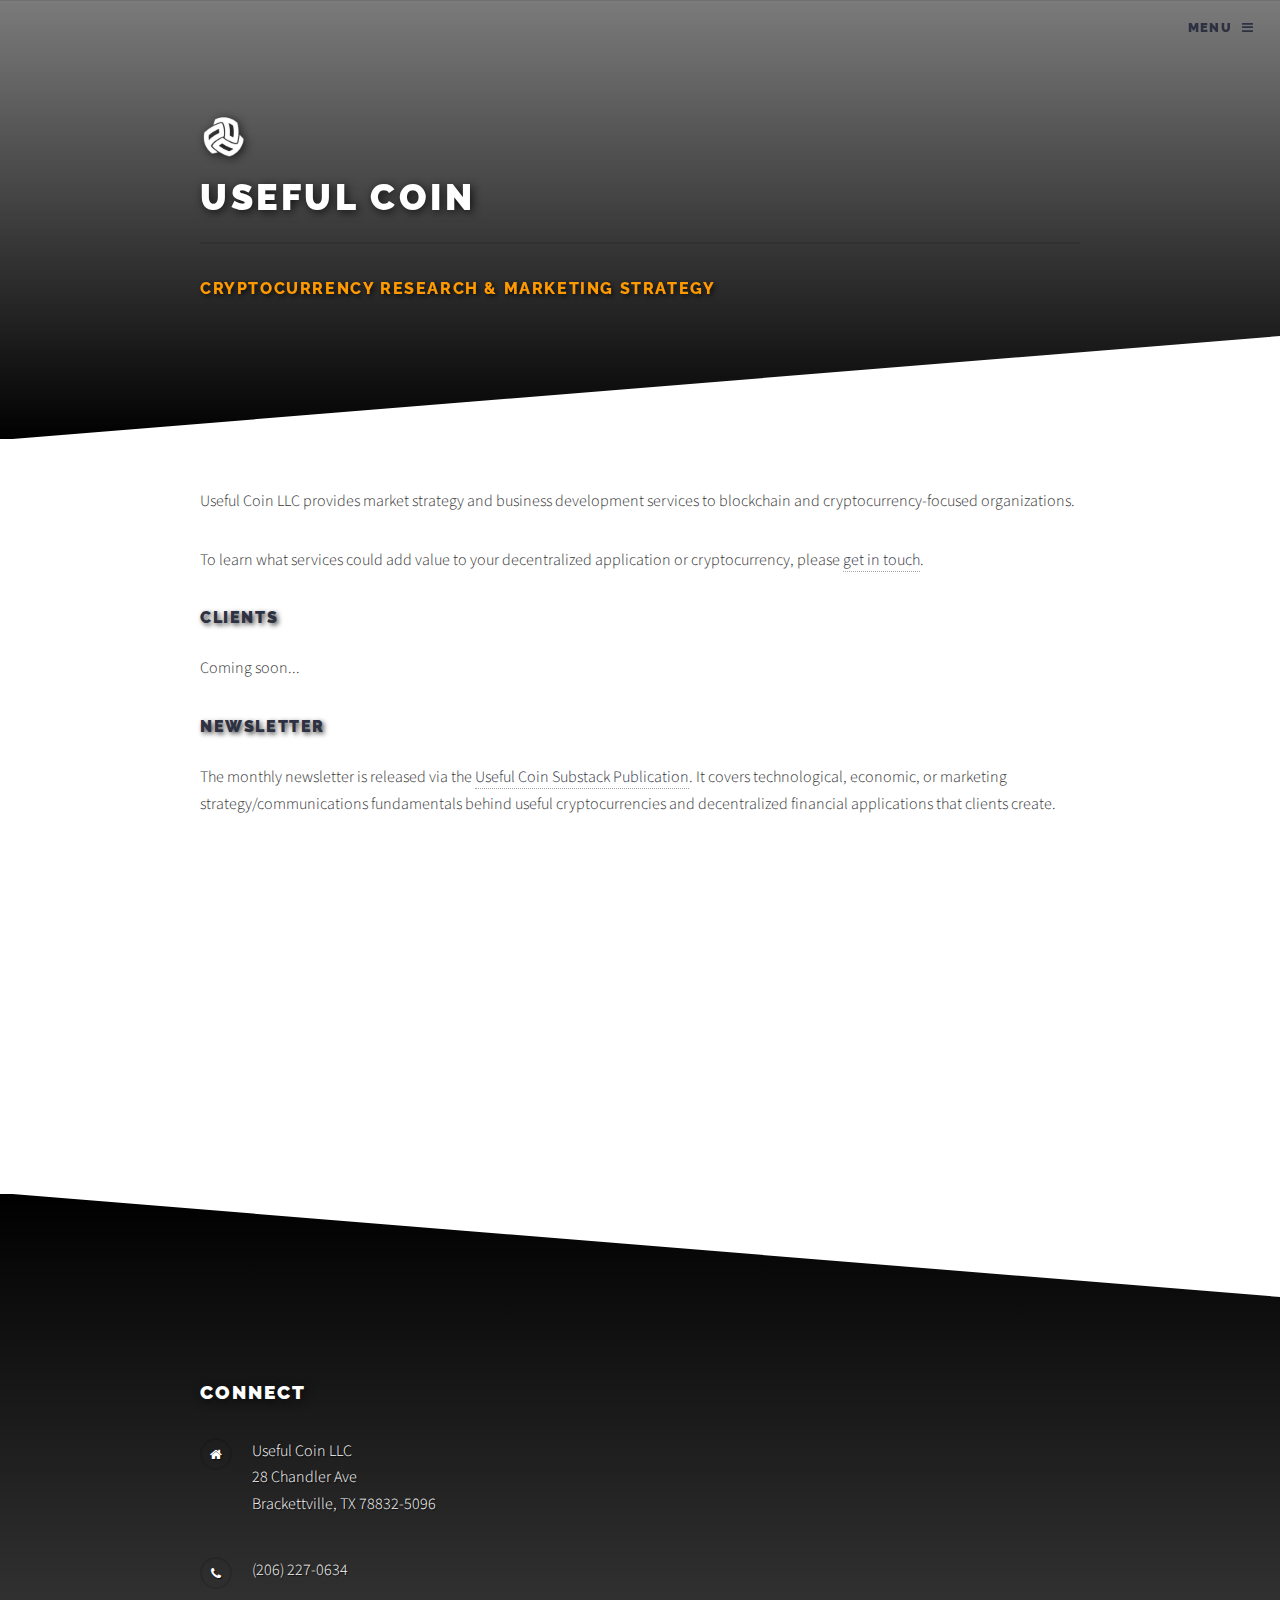
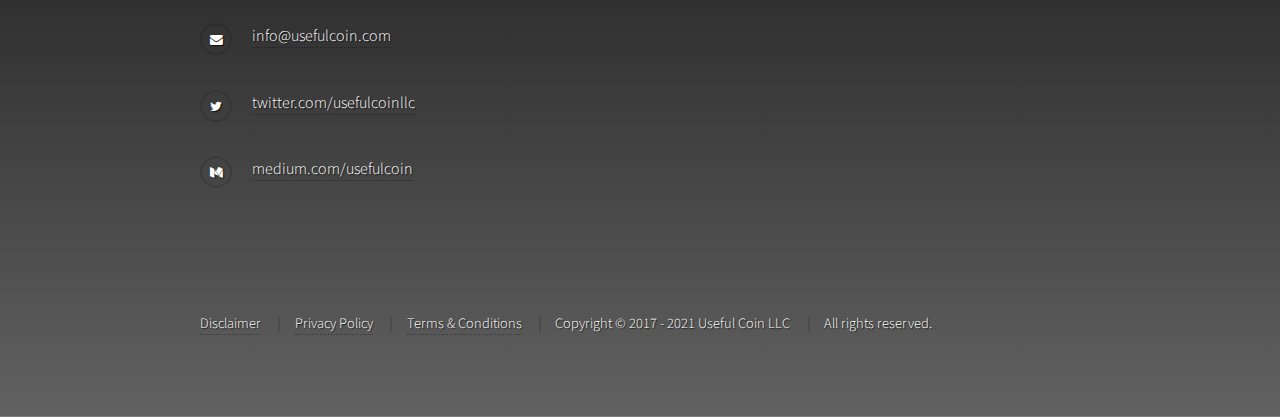
<file: index.html>
<!DOCTYPE html>
<html>
  <head>
    <!-- Start Website Title -->
    <title>Useful Coin</title>
    <!-- End Website Title -->
    <!-- Start Website Metadata -->
    <meta charset="utf-8">
    <meta name="author" content="Useful Coin LLC">
    <meta name="template" content="HTML5UP - Solid State">
    <meta name="description" content="Research and Strategy">
    <meta name="viewport" content="width=device-width, initial-scale=1, user-scalable=no">
    <meta http-equiv="X-UA-Compatible" content="IE=edge">
    <meta property="og:locale" content="en_US">
    <meta property="og:type" content="website">
    <meta property="og:title" content="Useful Coin">
    <meta property="og:description" content="Cryptocurrency Research & Marketing Strategy.">
    <meta property="og:url" content="http://www.usefulcoin.com">
    <meta property="og:site_name" content="Useful Coin">
    <meta property="og:image" content="http://www.usefulcoin.com/images/ogimage.jpg">
    <meta property="og:image:type" content="image/jpg">
    <meta property="og:video" content="http://www.usefulcoin.com/videos/usefulcoin.mov">
    <meta property="og:video:type" content="video/mp4">
    <meta name="twitter:card" content="summary">
    <meta name="twitter:description" content="Research and Strategy">
    <meta name="twitter:title" content="Useful Coin - Research and Strategy">
    <meta name="twitter:image" content="http://www.usefulcoin.com/images/ogimage.jpg">
    <meta name="p:domain_verify" content="2b032418609d02e9bd2e27cc78aec4e0">
    <meta name="robots" content="noodp">
    <!-- End Website Metadata -->
    <!-- Start Fetch Polyfil -->
    <!-- script(src='https://cdnjs.cloudflare.com/ajax/libs/fetch/3.0.0/fetch.min.js') -->
    <!-- script(src='https://unpkg.com/cross-fetch/dist/cross-fetch.js') -->
    <!-- End Fetch Polyfil -->
    <!-- Start FAVICON.ICO -->
    <link rel="shortcut icon" href="./favicon.ico">
    <!-- End FAVICON.ICO -->
    <!-- if lte IE 8 script(src='assets/js/ie/html5shiv.js') -->
    <link rel="stylesheet" href="styles/main.css">
    <!-- if lte IE 9 link(rel='stylesheet', href='styles/ie9.css') -->
    <!-- if lte IE 8 link(rel='stylesheet', href='styles/ie8.css') -->
    <!-- Start Stylesheets -->
    <link rel="stylesheet" href="styles/main.css">
    <noscript>
      <link rel="stylesheet" href="styles/noscript.css">
    </noscript>
    <!-- End Stylesheets -->
    <!-- Global site tag (gtag.js) - Google Analytics
    script(async='', src='https://www.googletagmanager.com/gtag/js?id=UA-131070581-1')
    script.
      window.dataLayer = window.dataLayer || [];
      function gtag(){dataLayer.push(arguments);}
      gtag('js', new Date());
      gtag('config', 'UA-131070581-1');
    -->
  </head>
  <body class="is-preload">
    <!-- Start Page Wrapper -->
    <div id="page-wrapper">
      <!-- Start Header -->
      <header class="alt" id="header">
        <h1><a href="index.html">Useful Coin</a></h1>
        <nav><a href="#menu">Menu</a></nav>
      </header>
      <!-- End Header -->
      <!-- Start Nav (Menu) -->
      <nav id="menu">
        <div class="inner">
          <h2>Menu</h2>
          <ul class="links">
            <li><a href="index.html">About</a></li>
            <li><a href="portfolio.html">Portfolio</a></li>
            <li><a href="page.html?slug=team">Team</a></li>
          </ul><a class="close" href="#">Close</a>
        </div>
      </nav>
      <!-- End Nav (Menu) -->
      <!-- Start Banner -->
      <section id="banner">
        <header>
          <div class="inner">
            <div class="brandicon"><img src="./images/usefulcoin-whiteicon-128x128px.png"></div>
            <h2>Useful Coin</h2>
            <p>Cryptocurrency Research & Marketing Strategy</p>
          </div>
        </header>
      </section>
      <!-- End Banner -->
      <!-- Start Wrapper -->
      <section id="wrapper">
        <!-- Start Content -->
        <section class="wrapper style1" id="content">
          <div class="inner">
            <p>Useful Coin LLC provides market strategy and business development services to blockchain and cryptocurrency-focused organizations.</p>
            <p>To learn what services could add value to your decentralized application or cryptocurrency, please <a href="#connect">get in touch</a>.</p>
            <h1 class="major" id="clients">Clients</h1>
            <p>Coming soon...</p>
            <h1 class="major" id="newsletter">Newsletter</h1>
            <p>The monthly newsletter is released via the <a href="https://usefulcoin.substack.com/about" target="_substack">Useful Coin Substack Publication</a>. It covers technological, economic, or marketing strategy/communications fundamentals behind useful cryptocurrencies and decentralized financial applications that clients create.</p>
            <iframe src="https://usefulcoin.substack.com/embed" width="100%" height="320" style="border:0; background:rgba(255, 255, 255, 0);" frameborder="0" scrolling="no"></iframe>
          </div>
        </section>
        <!-- End Content -->
      </section>
      <!-- End Wrapper -->
      <!-- Start Footer -->
      <section id="footer">
        <div class="inner">
          <h2 class="major" id="connect">Connect</h2>
          <ul class="contact">
            <li class="icon solid fa-home">
                  Useful Coin LLC<br>
                  28 Chandler Ave<br>
                  Brackettville, TX 78832-5096
            </li>
            <li class="icon style2 solid fa-phone">(206) 227-0634</li>
            <li class="icon style2 solid fa-envelope"><a href="mailto:info@usefulcoin.com">info@usefulcoin.com</a></li>
            <li class="icon style2 brands fa-twitter"><a href="twitter.com/usefulcoinllc">twitter.com/usefulcoinllc</a></li>
            <li class="icon style2 brands fa-medium"><a href="medium.com/usefulcoin">medium.com/usefulcoin</a></li>
          </ul>
          <ul class="copyright">
            <li><a href="page.html?slug=disclaimer">Disclaimer</a></li>
            <li><a href="page.html?slug=privacy-policy">Privacy Policy</a></li>
            <li><a href="page.html?slug=terms-and-conditions">Terms & Conditions</a></li>
            <li>Copyright © 2017 - 2021 Useful Coin LLC</li>
            <li>All rights reserved.</li>
          </ul>
        </div>
      </section>
      <!-- End Footer -->
    </div>
    <!-- End Page Wrapper -->
    <!-- Start Scripts -->
    <!-- if lte IE 8 script(src='scripts/ie/respond.min.js') -->
    <script src="scripts/app.min.js"></script>
    <!-- End Scripts -->
  </body>
</html>
</file>
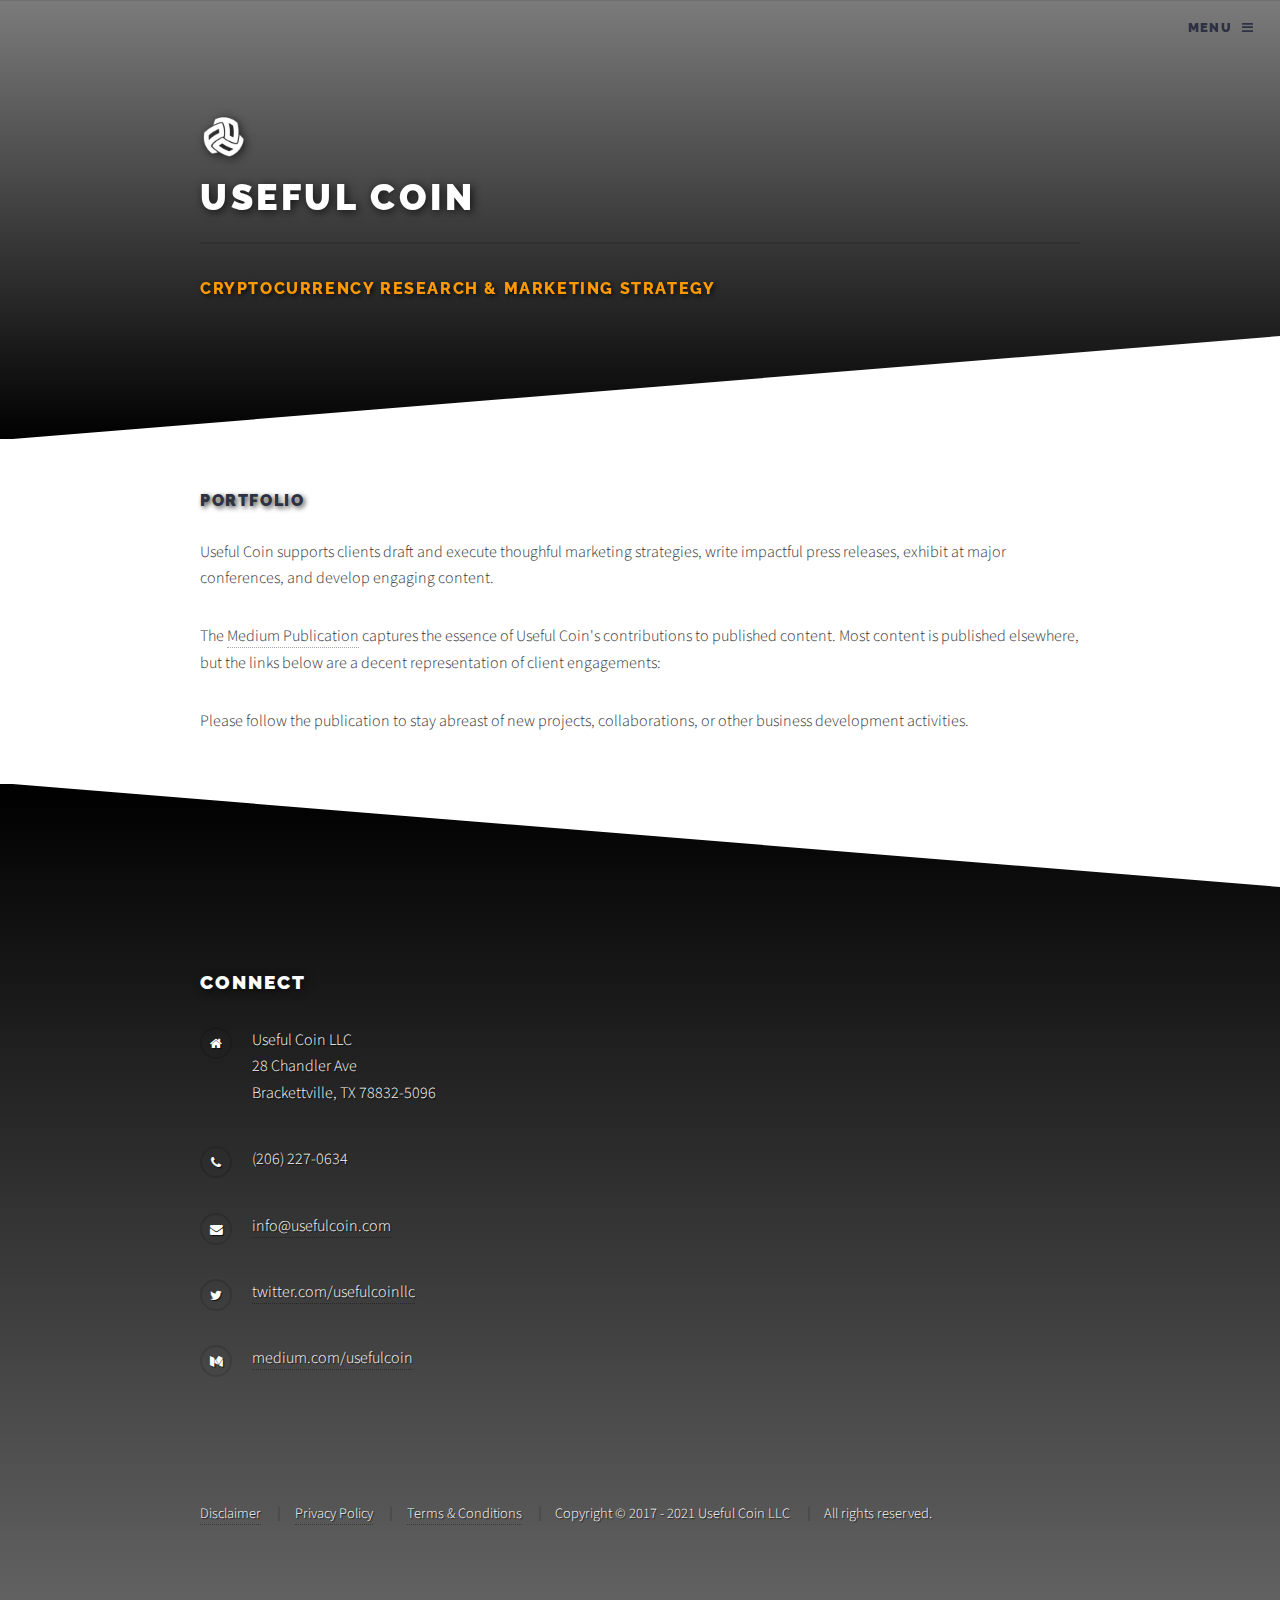
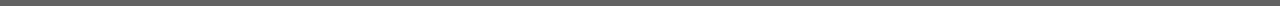
<file: portfolio.html>
<!DOCTYPE html>
<html>
  <head>
    <!-- Start Website Title -->
    <title>Useful Coin</title>
    <!-- End Website Title -->
    <!-- Start Website Metadata -->
    <meta charset="utf-8">
    <meta name="author" content="Useful Coin">
    <meta name="template" content="HTML5UP - Solid State">
    <meta name="description" content="Research and Strategy">
    <meta name="viewport" content="width=device-width, initial-scale=1, user-scalable=no">
    <meta http-equiv="X-UA-Compatible" content="IE=edge">
    <meta property="og:locale" content="en_US">
    <meta property="og:type" content="website">
    <meta property="og:title" content="Useful Coin">
    <meta property="og:description" content="Cryptocurrency Research & Marketing Strategy.">
    <meta property="og:url" content="http://www.usefulcoin.com">
    <meta property="og:site_name" content="Useful Coin">
    <meta property="og:image" content="http://www.usefulcoin.com/images/ogimage.jpg">
    <meta property="og:image:type" content="image/jpg">
    <meta property="og:video" content="http://www.usefulcoin.com/videos/usefulcoin.mov">
    <meta property="og:video:type" content="video/mp4">
    <meta name="twitter:card" content="summary">
    <meta name="twitter:description" content="Research and Strategy">
    <meta name="twitter:title" content="Useful Coin - Research and Strategy">
    <meta name="twitter:image" content="http://www.usefulcoin.com/images/ogimage.jpg">
    <meta name="p:domain_verify" content="2b032418609d02e9bd2e27cc78aec4e0">
    <meta name="robots" content="noodp">
    <!-- End Website Metadata -->
    <!-- Start Fetch Polyfil -->
    <!-- script(src='https://cdnjs.cloudflare.com/ajax/libs/fetch/3.0.0/fetch.min.js') -->
    <!-- script(src='https://unpkg.com/cross-fetch/dist/cross-fetch.js') -->
    <!-- End Fetch Polyfil -->
    <!-- Start FAVICON.ICO -->
    <link rel="shortcut icon" href="./favicon.ico">
    <!-- End FAVICON.ICO -->
    <!--if lte IE 8 script(src='assets/js/ie/html5shiv.js') -->
    <link rel="stylesheet" href="styles/main.css">
    <!-- if lte IE 9 link(rel='stylesheet', href='styles/ie9.css') -->
    <!-- if lte IE 8 link(rel='stylesheet', href='styles/ie8.css') -->
    <!-- Start Stylesheets -->
    <link rel="stylesheet" href="styles/main.css">
    <noscript>
      <link rel="stylesheet" href="styles/noscript.css">
    </noscript>
    <!-- End Stylesheets -->
    <!-- Global site tag (gtag.js) - Google Analytics
    script(async='', src='https://www.googletagmanager.com/gtag/js?id=UA-131070581-1')
    script.
      window.dataLayer = window.dataLayer || [];
      function gtag(){dataLayer.push(arguments);}
      gtag('js', new Date());
      gtag('config', 'UA-131070581-1');
    -->
  </head>
  <body class="is-preload">
    <!-- Start Page Wrapper-->
    <div id="page-wrapper">
      <!-- Start Header -->
      <header class="alt" id="header">
        <h1><a href="index.html">Useful Coin</a></h1>
        <nav><a href="#menu">Menu</a></nav>
      </header>
      <!-- End Header -->
      <!-- Start Nav (Menu) -->
      <nav id="menu">
        <div class="inner">
          <h2>Menu</h2>
          <ul class="links">
            <li><a href="index.html">About</a></li>
            <li><a href="portfolio.html">Portfolio</a></li>
            <li><a href="page.html?slug=team">Team</a></li>
          </ul><a class="close" href="#">Close</a>
        </div>
      </nav>
      <!-- End Nav (Menu) -->
      <!-- Start Banner -->
      <section id="banner">
        <header>
          <div class="inner">
            <div class="brandicon"><img src="./images/usefulcoin-whiteicon-128x128px.png"></div>
            <h2>Useful Coin</h2>
            <p>Cryptocurrency Research & Marketing Strategy</p>
          </div>
        </header>
      </section>
      <!-- End Banner -->
      <!-- Start Wrapper -->
      <section id="wrapper">
        <!-- Start Content -->
        <section class="wrapper style1" id="content">
          <div class="inner">
            <h1 class="major" id="portfolio">Portfolio</h1>
            <p>Useful Coin supports clients draft and execute thoughful marketing strategies, write impactful press releases, exhibit at major conferences, and develop engaging content.</p>
            <p>The <a href="https://medium.com/usefulcoin" target="_medium">Medium Publication</a> captures the essence of Useful Coin's contributions to published content. Most content is published elsewhere, but the links below are a decent representation of client engagements:</p>
            <div id="medium-widget">
              <script src="https://medium-widget.pixelpoint.io/widget.js"></script>
              <script>MediumWidget.Init({renderTo: '#medium-widget', params: {"resource":"https://medium.com/usefulcoin","postsPerLine":1,"limit":3,"picture":"big","fields":["description","author","claps","publishAt"],"ratio":"landscape"}})</script>
            </div>
            <p>Please follow the publication to stay abreast of new projects, collaborations, or other business development activities.</p>
          </div>
        </section>
        <!-- End Content -->
      </section>
      <!-- End Wrapper -->
      <!-- Start Footer -->
      <section id="footer">
        <div class="inner">
          <h2 class="major" id="connect">Connect</h2>
          <ul class="contact">
            <li class="icon solid fa-home">
                  Useful Coin LLC<br>
                  28 Chandler Ave<br>
                  Brackettville, TX 78832-5096
            </li>
            <li class="icon style2 solid fa-phone">(206) 227-0634</li>
            <li class="icon style2 solid fa-envelope"><a href="mailto:info@usefulcoin.com">info@usefulcoin.com</a></li>
            <li class="icon style2 brands fa-twitter"><a href="twitter.com/usefulcoinllc">twitter.com/usefulcoinllc</a></li>
            <li class="icon style2 brands fa-medium"><a href="medium.com/usefulcoin">medium.com/usefulcoin</a></li>
          </ul>
          <ul class="copyright">
            <li><a href="page.html?slug=disclaimer">Disclaimer</a></li>
            <li><a href="page.html?slug=privacy-policy">Privacy Policy</a></li>
            <li><a href="page.html?slug=terms-and-conditions">Terms & Conditions</a></li>
            <li>Copyright © 2017 - 2021 Useful Coin LLC</li>
            <li>All rights reserved.</li>
          </ul>
        </div>
      </section>
      <!-- End Footer -->
    </div>
    <!-- End Page Wrapper -->
    <!-- Start Scripts -->
    <!-- if lte IE 8 script(src='scripts/ie/respond.min.js') -->
    <script src="scripts/app.min.js"></script>
    <!-- End Scripts -->
  </body>
</html>
</file>
